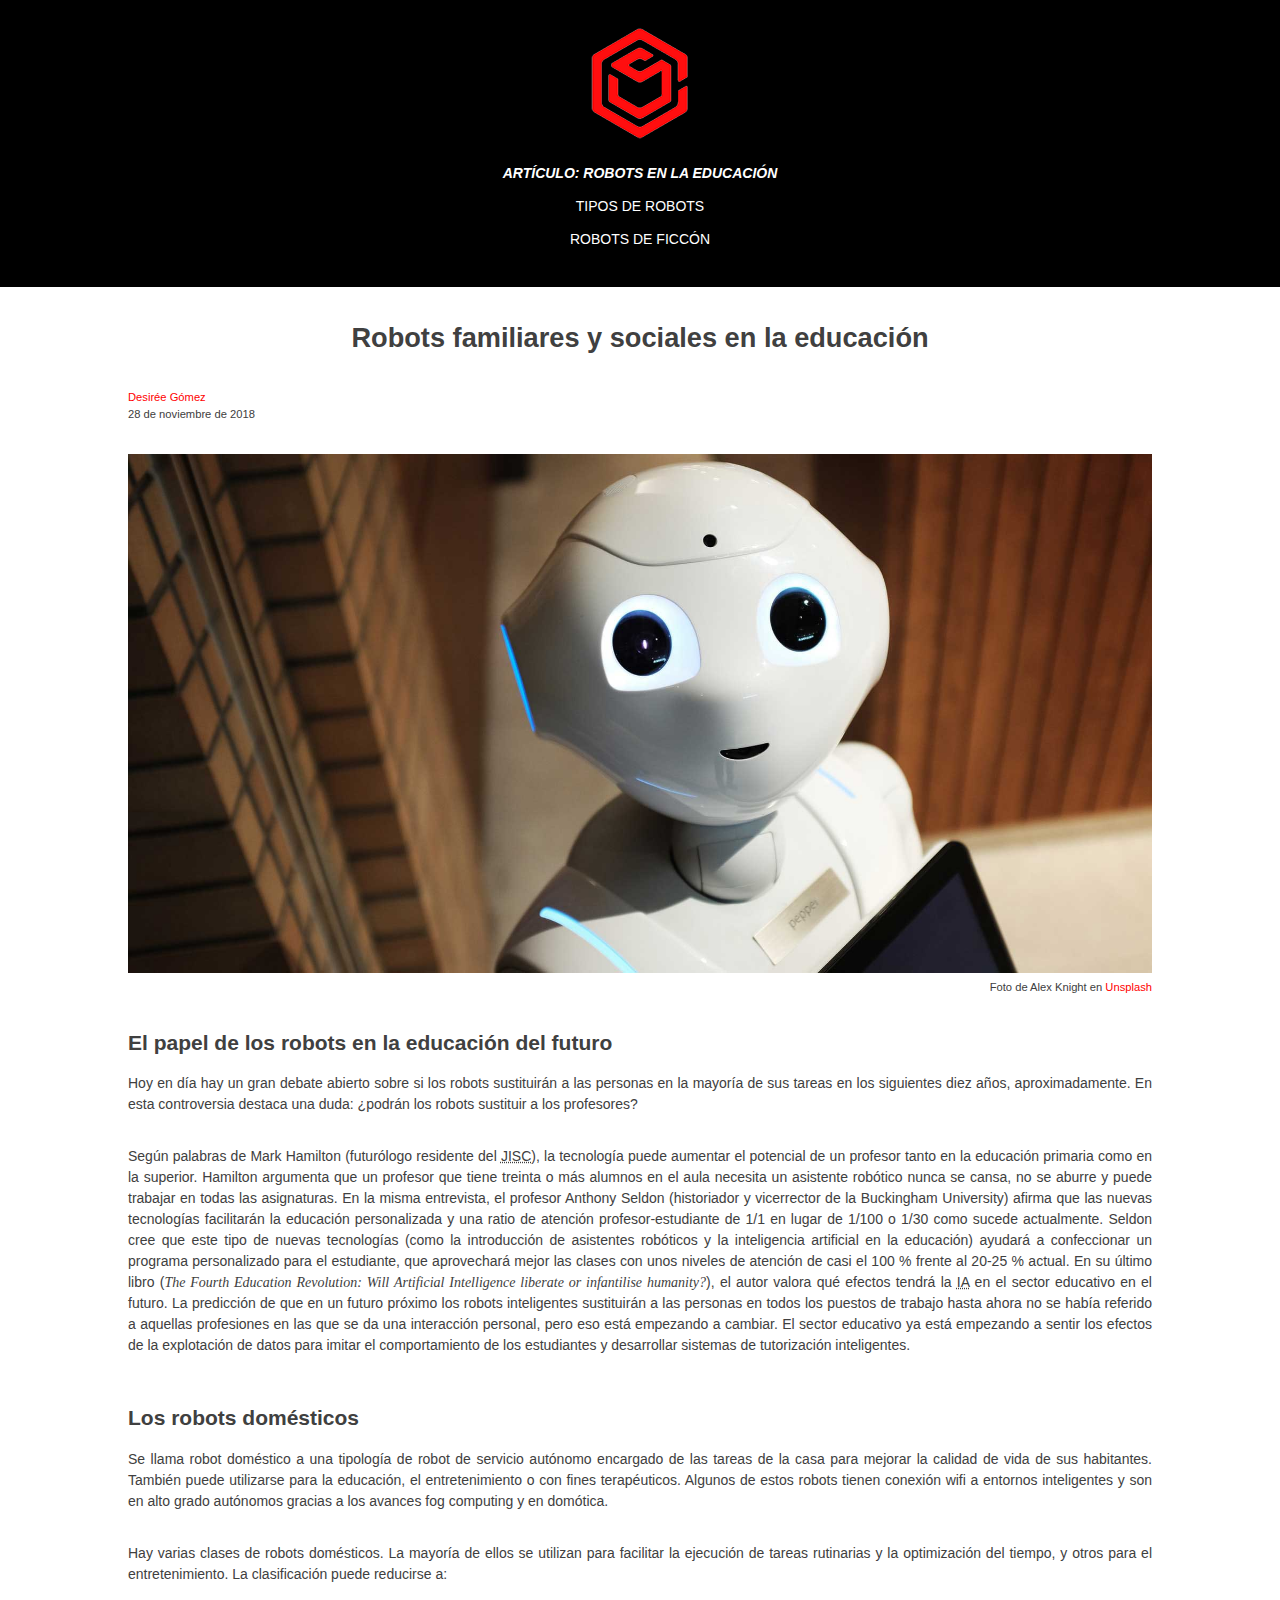
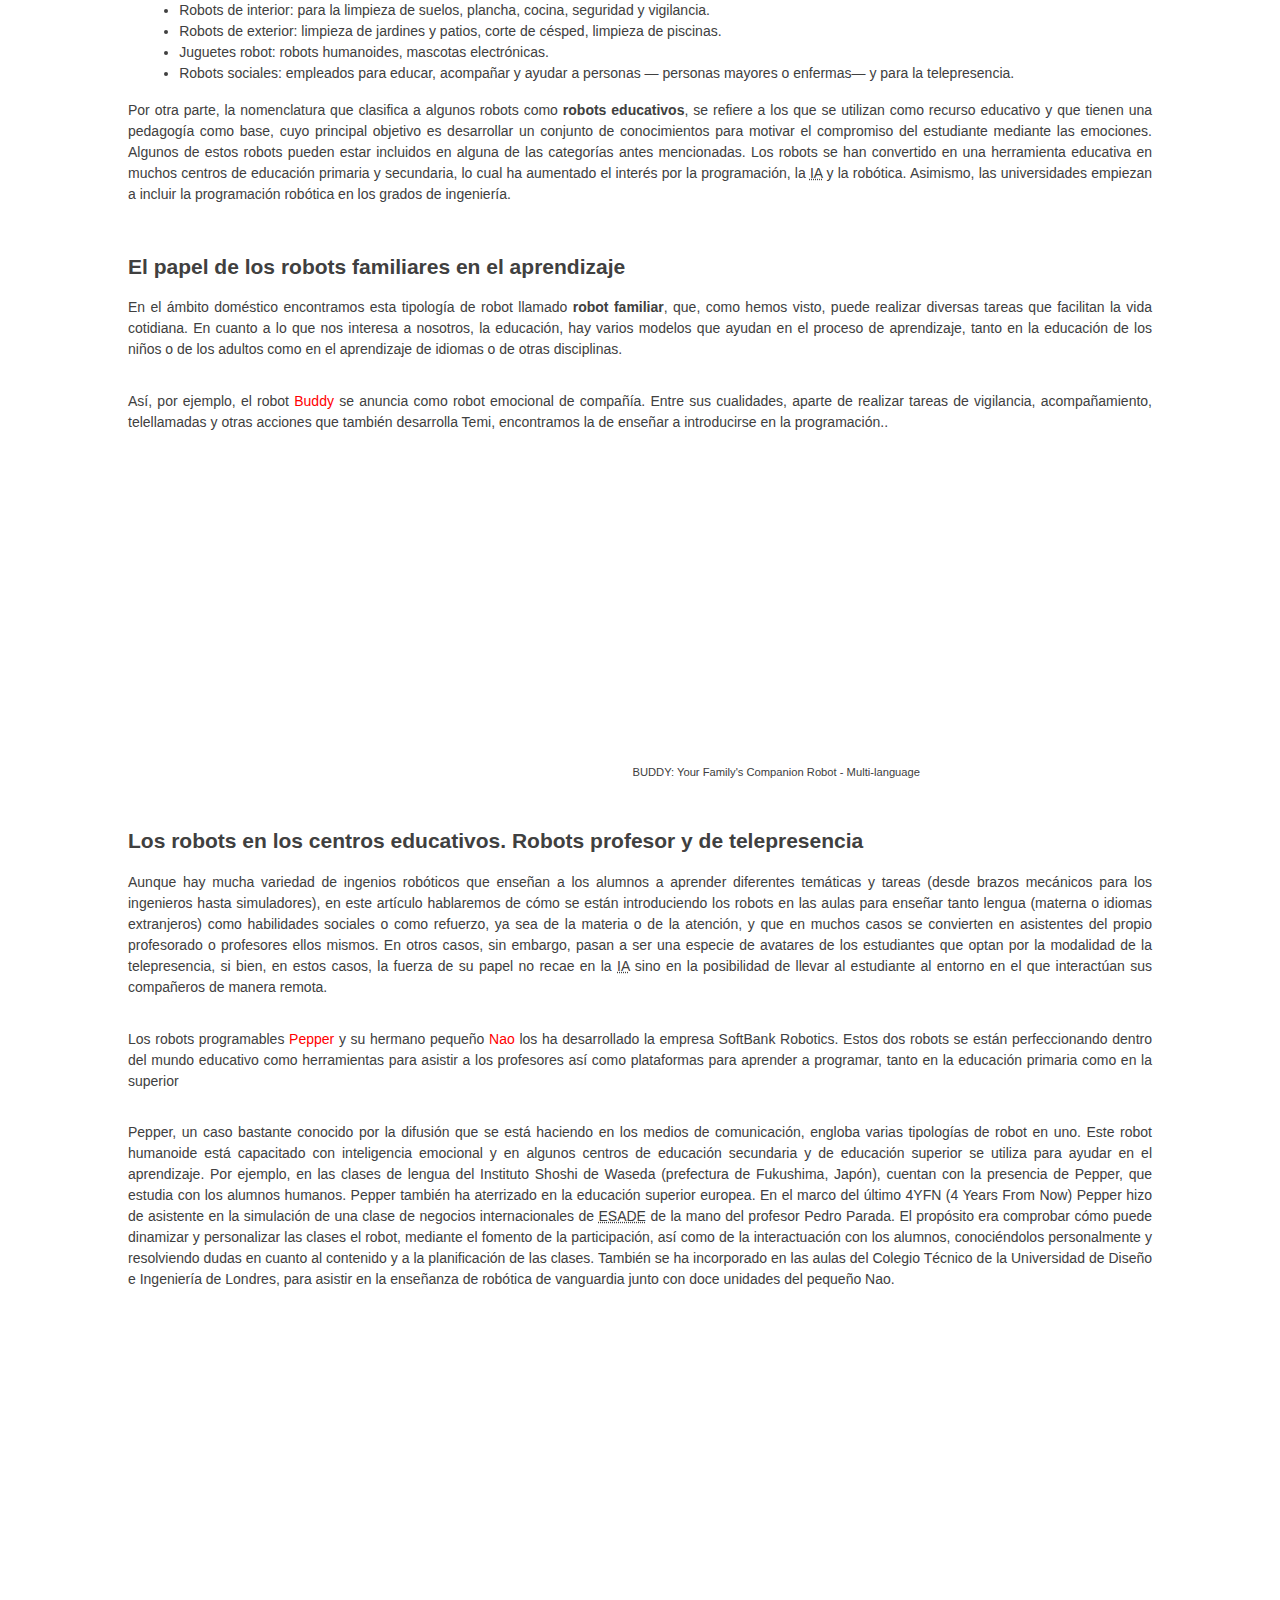
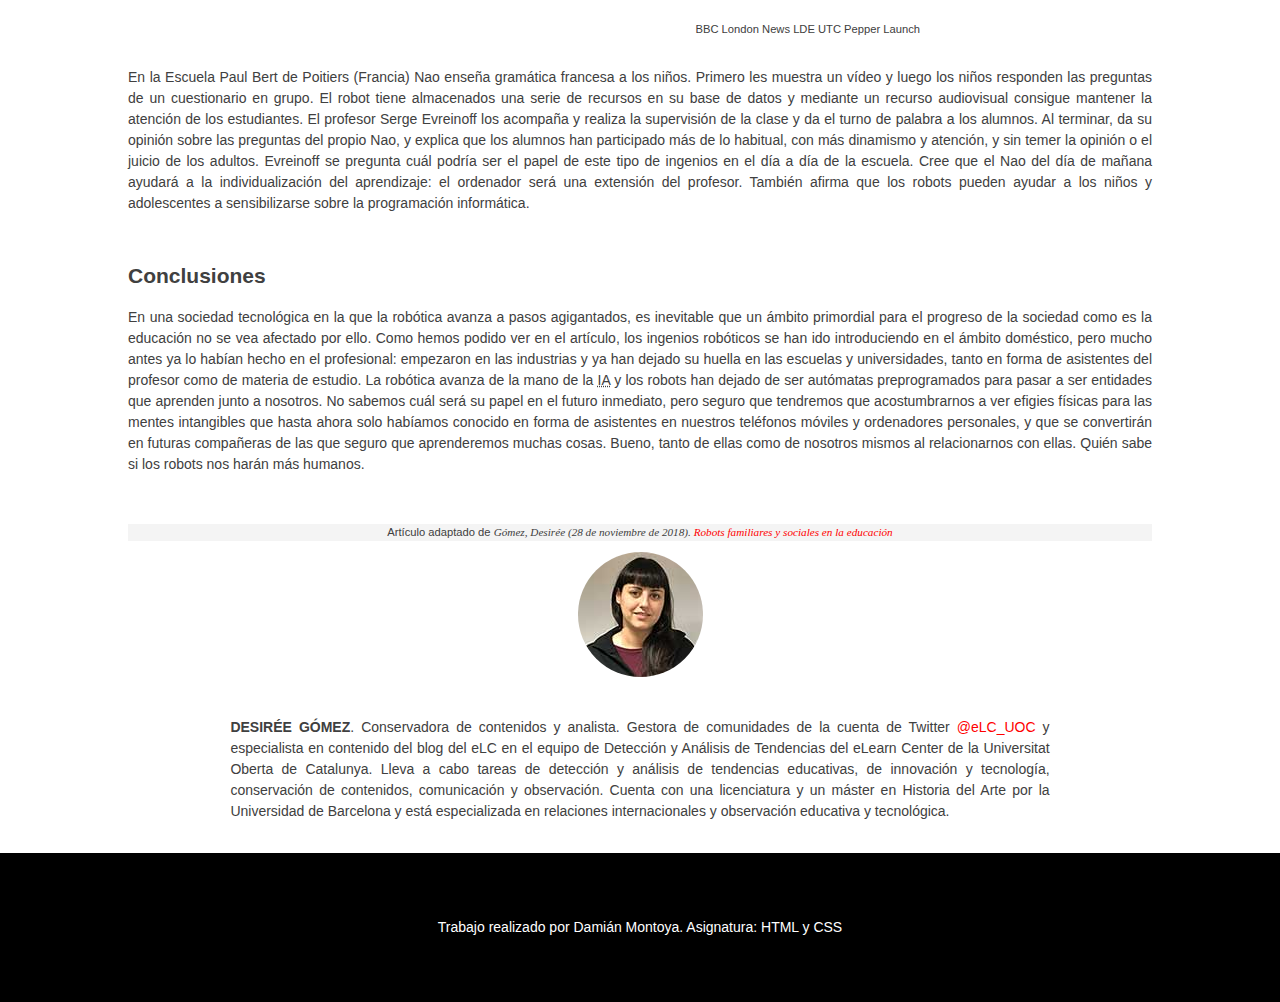
<file: index.html>
<!DOCTYPE html>
<html lang="es">
  <head>
    <meta charset="UTF-8" />
    <meta name="viewport" content="width=device-width, initial-scale=1.0" />
    <title>Robots en la educación</title>
    <link rel="stylesheet" type="text/css" href="css/estilos.css" />
    <link rel="icon" href="img/favicon.ico" type="image/x-icon" />
  </head>

  <body>
    <header class="encabezado">
      <img
        class="logo-sitio"
        src="img/isologo.png"
        alt="Logo del sitio Mundo Robótico"
      />
      <nav class="menu-navegacion">
        <ul class="lista-navegacion">
          <li class="current-page">
            <a href="">ARTÍCULO: ROBOTS EN LA EDUCACIÓN</a>
          </li>
          <li><a href="tipos_robots.html">TIPOS DE ROBOTS</a></li>
          <li><a href="robots_ficcion.html">ROBOTS DE FICCÓN</a></li>
        </ul>
      </nav>
    </header>

    <main class="page-inicio">
      <article>
        <header>
          <h1 class="articulo-titulo">
            Robots familiares y sociales en la educación
          </h1>
          <p class="nombre-autor">
            <span class="resaltado-rojo">Desirée Gómez</span>
          </p>
          <p class="articulo-fecha">
            <time datetime="2018-11-28">28 de noviembre de 2018</time>
          </p>
        </header>

        <figure class="articulo-imagen">
          <img
            class="imagen-articulo"
            src="img/robot.jpg"
            alt="Imagen de un robot"
          />
          <figcaption class="imagen-autor">
            Foto de Alex Knight en
            <span class="resaltado-rojo">Unsplash</span>
          </figcaption>
        </figure>

        <section class="seccion-articulo">
          <h2 class="subtitulo">
            El papel de los robots en la educación del futuro
          </h2>
          <p>
            Hoy en día hay un gran debate abierto sobre si los robots
            sustituirán a las personas en la mayoría de sus tareas en los
            siguientes diez años, aproximadamente. En esta controversia destaca
            una duda: ¿podrán los robots sustituir a los profesores?
          </p>

          <p>
            Según palabras de Mark Hamilton (futurólogo residente del
            <abbr title="Joint Information Systems Committee" lang="en"
              >JISC</abbr
            >), la tecnología puede aumentar el potencial de un profesor tanto
            en la educación primaria como en la superior. Hamilton argumenta que
            un profesor que tiene treinta o más alumnos en el aula necesita un
            asistente robótico nunca se cansa, no se aburre y puede trabajar en
            todas las asignaturas. En la misma entrevista, el profesor Anthony
            Seldon (historiador y vicerrector de la Buckingham University)
            afirma que las nuevas tecnologías facilitarán la educación
            personalizada y una ratio de atención profesor-estudiante de 1/1 en
            lugar de 1/100 o 1/30 como sucede actualmente. Seldon cree que este
            tipo de nuevas tecnologías (como la introducción de asistentes
            robóticos y la inteligencia artificial en la educación) ayudará a
            confeccionar un programa personalizado para el estudiante, que
            aprovechará mejor las clases con unos niveles de atención de casi el
            100 % frente al 20-25 % actual. En su último libro (<span
              class="cursiva"
              lang="en"
              >The Fourth Education Revolution: Will Artificial Intelligence
              liberate or infantilise humanity?</span
            >), el autor valora qué efectos tendrá la
            <abbr title="Inteligencia Artificial">IA</abbr> en el sector
            educativo en el futuro. La predicción de que en un futuro próximo
            los robots inteligentes sustituirán a las personas en todos los
            puestos de trabajo hasta ahora no se había referido a aquellas
            profesiones en las que se da una interacción personal, pero eso está
            empezando a cambiar. El sector educativo ya está empezando a sentir
            los efectos de la explotación de datos para imitar el comportamiento
            de los estudiantes y desarrollar sistemas de tutorización
            inteligentes.
          </p>
        </section>

        <section class="seccion-articulo">
          <h2 class="subtitulo">Los robots domésticos</h2>
          <p>
            Se llama robot doméstico a una tipología de robot de servicio
            autónomo encargado de las tareas de la casa para mejorar la calidad
            de vida de sus habitantes. También puede utilizarse para la
            educación, el entretenimiento o con fines terapéuticos. Algunos de
            estos robots tienen conexión wifi a entornos inteligentes y son en
            alto grado autónomos gracias a los avances
            <span lang="en">fog computing</span> y en domótica.
          </p>

          <p>
            Hay varias clases de robots domésticos. La mayoría de ellos se
            utilizan para facilitar la ejecución de tareas rutinarias y la
            optimización del tiempo, y otros para el entretenimiento. La
            clasificación puede reducirse a:
          </p>

          <ul class="seccion-lista">
            <li>
              Robots de interior: para la limpieza de suelos, plancha, cocina,
              seguridad y vigilancia.
            </li>
            <li>
              Robots de exterior: limpieza de jardines y patios, corte de
              césped, limpieza de piscinas.
            </li>
            <li>Juguetes robot: robots humanoides, mascotas electrónicas.</li>
            <li>
              Robots sociales: empleados para educar, acompañar y ayudar a
              personas — personas mayores o enfermas— y para la telepresencia.
            </li>
          </ul>

          <p>
            Por otra parte, la nomenclatura que clasifica a algunos robots como
            <span class="resaltado">robots educativos</span>, se refiere a los
            que se utilizan como recurso educativo y que tienen una pedagogía
            como base, cuyo principal objetivo es desarrollar un conjunto de
            conocimientos para motivar el compromiso del estudiante mediante las
            emociones. Algunos de estos robots pueden estar incluidos en alguna
            de las categorías antes mencionadas. Los robots se han convertido en
            una herramienta educativa en muchos centros de educación primaria y
            secundaria, lo cual ha aumentado el interés por la programación, la
            <abbr title="Inteligencia Artificial">IA</abbr> y la robótica.
            Asimismo, las universidades empiezan a incluir la programación
            robótica en los grados de ingeniería.
          </p>
        </section>

        <section class="seccion-articulo">
          <h2 class="subtitulo">
            El papel de los robots familiares en el aprendizaje
          </h2>
          <p>
            En el ámbito doméstico encontramos esta tipología de robot llamado
            <span class="resaltado">robot familiar</span>, que, como hemos
            visto, puede realizar diversas tareas que facilitan la vida
            cotidiana. En cuanto a lo que nos interesa a nosotros, la educación,
            hay varios modelos que ayudan en el proceso de aprendizaje, tanto en
            la educación de los niños o de los adultos como en el aprendizaje de
            idiomas o de otras disciplinas.
          </p>
          <p>
            Así, por ejemplo, el robot
            <span class="resaltado-rojo">Buddy</span> se anuncia como robot
            emocional de compañía. Entre sus cualidades, aparte de realizar
            tareas de vigilancia, acompañamiento, telellamadas y otras acciones
            que también desarrolla Temi, encontramos la de enseñar a
            introducirse en la programación..
          </p>

          <figure class="video">
            <iframe
              width="560"
              height="315"
              src="https://www.youtube.com/embed/AhFEtRXzzjE?si=ZG48lLn3C4Z5t1mt"
              title="YouTube video player"
              allowfullscreen
            ></iframe>
            <figcaption class="video-footer">
              BUDDY: Your Family's Companion Robot - Multi-language
            </figcaption>
          </figure>
        </section>

        <section class="seccion-articulo">
          <h2 class="subtitulo">
            Los robots en los centros educativos. Robots profesor y de
            telepresencia
          </h2>
          <p>
            Aunque hay mucha variedad de ingenios robóticos que enseñan a los
            alumnos a aprender diferentes temáticas y tareas (desde brazos
            mecánicos para los ingenieros hasta simuladores), en este artículo
            hablaremos de cómo se están introduciendo los robots en las aulas
            para enseñar tanto lengua (materna o idiomas extranjeros) como
            habilidades sociales o como refuerzo, ya sea de la materia o de la
            atención, y que en muchos casos se convierten en asistentes del
            propio profesorado o profesores ellos mismos. En otros casos, sin
            embargo, pasan a ser una especie de avatares de los estudiantes que
            optan por la modalidad de la telepresencia, si bien, en estos casos,
            la fuerza de su papel no recae en la
            <abbr title="Inteligencia Artificial">IA</abbr> sino en la
            posibilidad de llevar al estudiante al entorno en el que interactúan
            sus compañeros de manera remota.
          </p>
          <p>
            Los robots programables <span class="resaltado-rojo">Pepper</span> y
            su hermano pequeño <span class="resaltado-rojo">Nao</span> los ha
            desarrollado la empresa SoftBank Robotics. Estos dos robots se están
            perfeccionando dentro del mundo educativo como herramientas para
            asistir a los profesores así como plataformas para aprender a
            programar, tanto en la educación primaria como en la superior
          </p>
          <p>
            Pepper, un caso bastante conocido por la difusión que se está
            haciendo en los medios de comunicación, engloba varias tipologías de
            robot en uno. Este robot humanoide está capacitado con inteligencia
            emocional y en algunos centros de educación secundaria y de
            educación superior se utiliza para ayudar en el aprendizaje. Por
            ejemplo, en las clases de lengua del Instituto Shoshi de Waseda
            (prefectura de Fukushima, Japón), cuentan con la presencia de
            Pepper, que estudia con los alumnos humanos. Pepper también ha
            aterrizado en la educación superior europea. En el marco del último
            4YFN (<span lang="en">4 Years From Now</span>) Pepper hizo de
            asistente en la simulación de una clase de negocios internacionales
            de
            <abbr
              title="Escuela Superior de Administración y Dirección de Empresas"
              >ESADE</abbr
            >
            de la mano del profesor Pedro Parada. El propósito era comprobar
            cómo puede dinamizar y personalizar las clases el robot, mediante el
            fomento de la participación, así como de la interactuación con los
            alumnos, conociéndolos personalmente y resolviendo dudas en cuanto
            al contenido y a la planificación de las clases. También se ha
            incorporado en las aulas del Colegio Técnico de la Universidad de
            Diseño e Ingeniería de Londres, para asistir en la enseñanza de
            robótica de vanguardia junto con doce unidades del pequeño Nao.
          </p>
          <figure class="video">
            <iframe
              width="560"
              height="315"
              src="https://www.youtube.com/embed/caS9ldjGgHE?si=AchBV6oPLCl0LZME"
              title="YouTube video player"
              allowfullscreen
            ></iframe>
            <figcaption class="video-footer">
              BBC London News LDE UTC Pepper Launch
            </figcaption>
          </figure>
          <p>
            En la Escuela Paul Bert de Poitiers (Francia) Nao enseña gramática
            francesa a los niños. Primero les muestra un vídeo y luego los niños
            responden las preguntas de un cuestionario en grupo. El robot tiene
            almacenados una serie de recursos en su base de datos y mediante un
            recurso audiovisual consigue mantener la atención de los
            estudiantes. El profesor Serge Evreinoff los acompaña y realiza la
            supervisión de la clase y da el turno de palabra a los alumnos. Al
            terminar, da su opinión sobre las preguntas del propio Nao, y
            explica que los alumnos han participado más de lo habitual, con más
            dinamismo y atención, y sin temer la opinión o el juicio de los
            adultos. Evreinoff se pregunta cuál podría ser el papel de este tipo
            de ingenios en el día a día de la escuela. Cree que el Nao del día
            de mañana ayudará a la individualización del aprendizaje: el
            ordenador será una extensión del profesor. También afirma que los
            robots pueden ayudar a los niños y adolescentes a sensibilizarse
            sobre la programación informática.
          </p>
        </section>

        <section class="seccion-articulo">
          <h2 class="subtitulo">Conclusiones</h2>
          <p>
            En una sociedad tecnológica en la que la robótica avanza a pasos
            agigantados, es inevitable que un ámbito primordial para el progreso
            de la sociedad como es la educación no se vea afectado por ello.
            Como hemos podido ver en el artículo, los ingenios robóticos se han
            ido introduciendo en el ámbito doméstico, pero mucho antes ya lo
            habían hecho en el profesional: empezaron en las industrias y ya han
            dejado su huella en las escuelas y universidades, tanto en forma de
            asistentes del profesor como de materia de estudio. La robótica
            avanza de la mano de la
            <abbr title="Inteligencia Artificial">IA</abbr> y los robots han
            dejado de ser autómatas preprogramados para pasar a ser entidades
            que aprenden junto a nosotros. No sabemos cuál será su papel en el
            futuro inmediato, pero seguro que tendremos que acostumbrarnos a ver
            efigies físicas para las mentes intangibles que hasta ahora solo
            habíamos conocido en forma de asistentes en nuestros teléfonos
            móviles y ordenadores personales, y que se convertirán en futuras
            compañeras de las que seguro que aprenderemos muchas cosas. Bueno,
            tanto de ellas como de nosotros mismos al relacionarnos con ellas.
            Quién sabe si los robots nos harán más humanos.
          </p>

          <div class="referencia-autor">
            <p>
              Artículo adaptado de
              <span class="cursiva"
                >Gómez, Desirée (28 de noviembre de 2018).
                <span class="resaltado-rojo"
                  >Robots familiares y sociales en la educación</span
                ></span
              >
            </p>
            <img src="img/Desiree-Gomez.jpg" alt="Fotografía de la autora" />
          </div>

          <div class="biografia">
            <p>
              <span class="mayusculas">Desirée Gómez</span>. Conservadora de
              contenidos y analista. Gestora de comunidades de la cuenta de
              Twitter <span class="resaltado-rojo">@eLC_UOC</span> y
              especialista en contenido del blog del eLC en el equipo de
              Detección y Análisis de Tendencias del eLearn Center de la
              Universitat Oberta de Catalunya. Lleva a cabo tareas de detección
              y análisis de tendencias educativas, de innovación y tecnología,
              conservación de contenidos, comunicación y observación. Cuenta con
              una licenciatura y un máster en Historia del Arte por la
              Universidad de Barcelona y está especializada en relaciones
              internacionales y observación educativa y tecnológica.
            </p>
          </div>
        </section>
      </article>
    </main>

    <footer>
      <p>Trabajo realizado por Damián Montoya. Asignatura: HTML y CSS</p>
    </footer>
  </body>
</html>
</file>
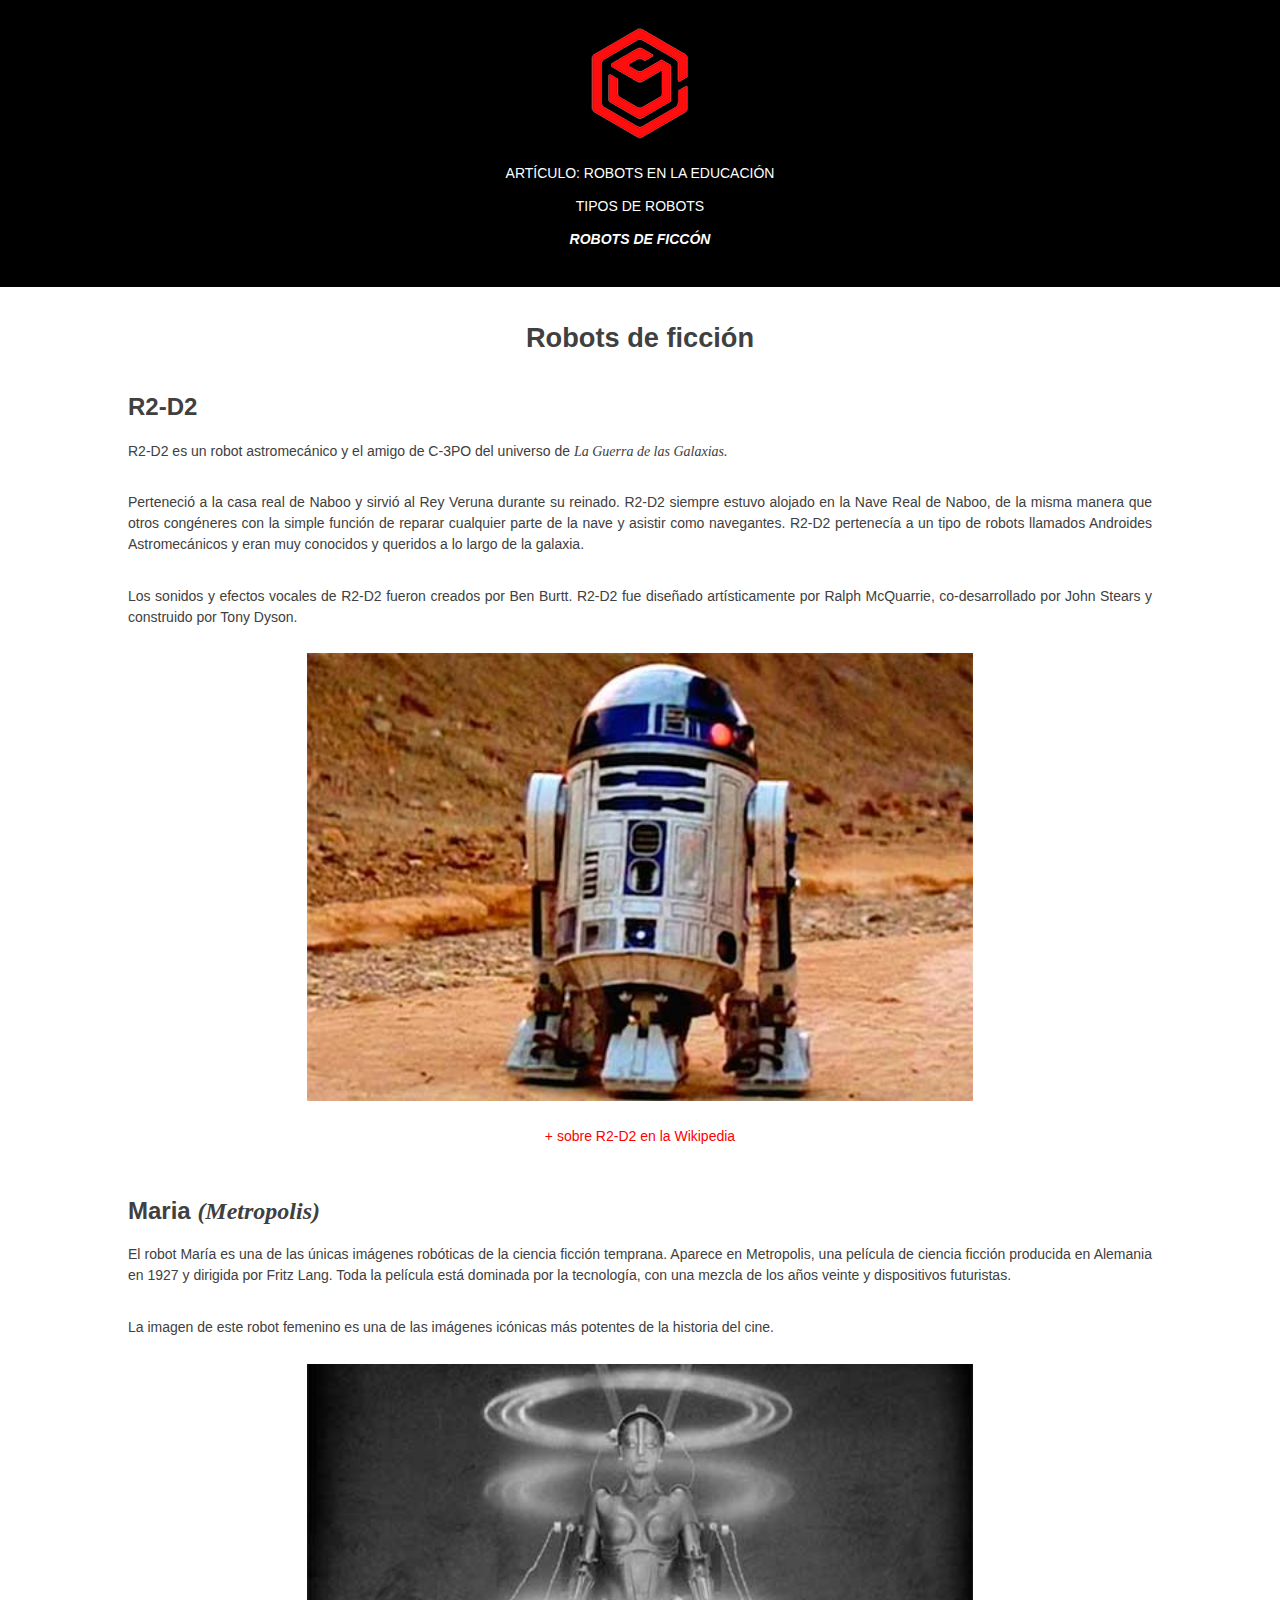
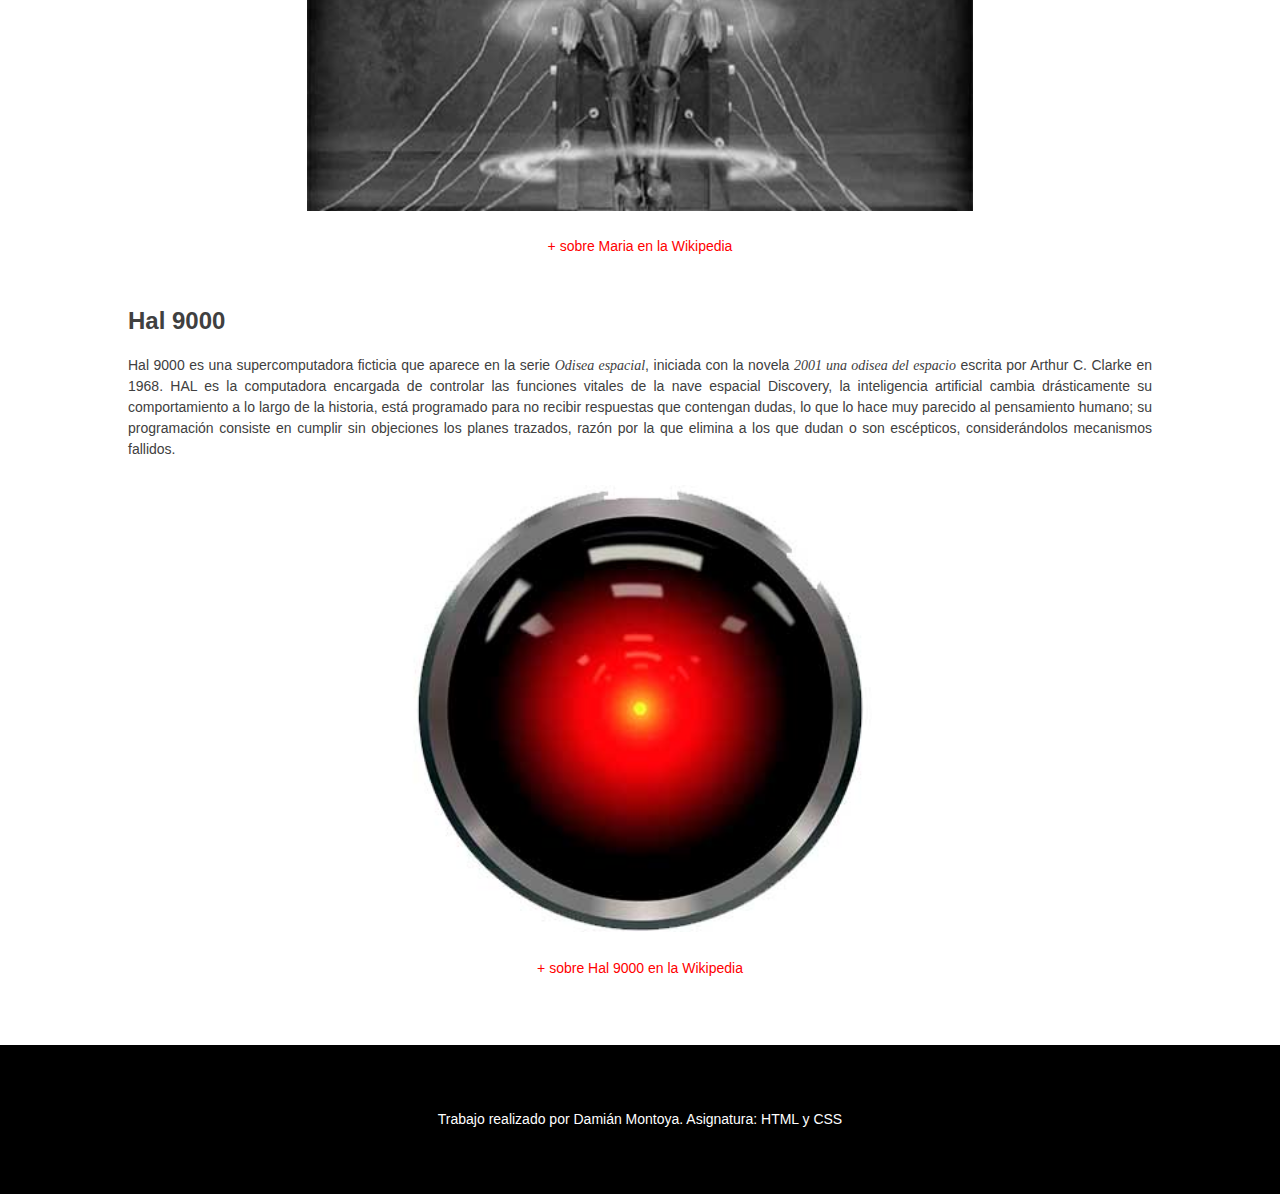
<file: robots_ficcion.html>
<!DOCTYPE html>
<html lang="es">
  <head>
    <meta charset="UTF-8" />
    <meta name="viewport" content="width=device-width, initial-scale=1.0" />
    <title>Tipos de Robots</title>
    <link rel="stylesheet" type="text/css" href="css/estilos.css" />
    <link rel="icon" href="img/favicon.ico" type="image/x-icon" />
  </head>

  <body>
    <header class="encabezado" role="banner">
      <img
        class="logo-sitio"
        src="img/isologo.png"
        alt="Logo del sitio Mundo Robótico"
      />

      <nav class="menu-navegacion">
        <ul class="lista-navegacion">
          <li><a href="index.html">ARTÍCULO: ROBOTS EN LA EDUCACIÓN</a></li>
          <li><a href="tipos_robots.html">TIPOS DE ROBOTS</a></li>
          <li class="current-page"><a href="">ROBOTS DE FICCÓN</a></li>
        </ul>
      </nav>
    </header>
    <main class="page-ficcion">
      <h1 class="titulo">Robots de ficción</h1>

      <dl class="lista-descrip">
        <dt class="titulo-descrip">R2-D2</dt>
        <dd class="descrip">
          <p>
            R2-D2 es un robot astromecánico y el amigo de C-3PO del universo de
            <span class="cursiva">La Guerra de las Galaxias.</span>
          </p>
          <p>
            Perteneció a la casa real de Naboo y sirvió al Rey Veruna durante su
            reinado. R2-D2 siempre estuvo alojado en la Nave Real de Naboo, de
            la misma manera que otros congéneres con la simple función de
            reparar cualquier parte de la nave y asistir como navegantes. R2-D2
            pertenecía a un tipo de robots llamados Androides Astromecánicos y
            eran muy conocidos y queridos a lo largo de la galaxia.
          </p>
          <p>
            Los sonidos y efectos vocales de R2-D2 fueron creados por Ben Burtt.
            R2-D2 fue diseñado artísticamente por Ralph McQuarrie,
            co-desarrollado por John Stears y construido por Tony Dyson.
          </p>
          <img
            class="img-ficcion"
            src="img/R2-D2.jpg"
            alt="Imagen del robot R2-D2"
          />
          <p>
            <span class="resaltado-rojo">+ sobre R2-D2 en la Wikipedia</span>
          </p>
        </dd>

        <dt class="titulo-descrip">
          Maria <span class="cursiva">(Metropolis)</span>
        </dt>
        <dd class="descrip">
          <p>
            El robot María es una de las únicas imágenes robóticas de la ciencia
            ficción temprana. Aparece en Metropolis, una película de ciencia
            ficción producida en Alemania en 1927 y dirigida por Fritz Lang.
            Toda la película está dominada por la tecnología, con una mezcla de
            los años veinte y dispositivos futuristas.
          </p>
          <p>
            La imagen de este robot femenino es una de las imágenes icónicas más
            potentes de la historia del cine.
          </p>
          <img
            class="img-ficcion"
            src="img/maria.jpg"
            alt="Imagen del robot Maria"
          />
          <p>
            <span class="resaltado-rojo">+ sobre Maria en la Wikipedia</span>
          </p>
        </dd>

        <dt class="titulo-descrip">Hal 9000</dt>
        <dd class="descrip">
          <p>
            Hal 9000 es una supercomputadora ficticia que aparece en la serie
            <span class="cursiva">Odisea espacial</span>, iniciada con la novela
            <span class="cursiva">2001 una odisea del espacio</span> escrita por
            Arthur C. Clarke en 1968. HAL es la computadora encargada de
            controlar las funciones vitales de la nave espacial Discovery, la
            inteligencia artificial cambia drásticamente su comportamiento a lo
            largo de la historia, está programado para no recibir respuestas que
            contengan dudas, lo que lo hace muy parecido al pensamiento humano;
            su programación consiste en cumplir sin objeciones los planes
            trazados, razón por la que elimina a los que dudan o son escépticos,
            considerándolos mecanismos fallidos.
          </p>
          <img
            class="img-ficcion"
            src="img/hal-9000.jpg"
            alt="Imagen del robot Hal 9000"
          />
          <p>
            <span class="resaltado-rojo">+ sobre Hal 9000 en la Wikipedia</span>
          </p>
        </dd>
      </dl>
    </main>

    <footer>
      <p>Trabajo realizado por Damián Montoya. Asignatura: HTML y CSS</p>
    </footer>
  </body>
</html>
</file>
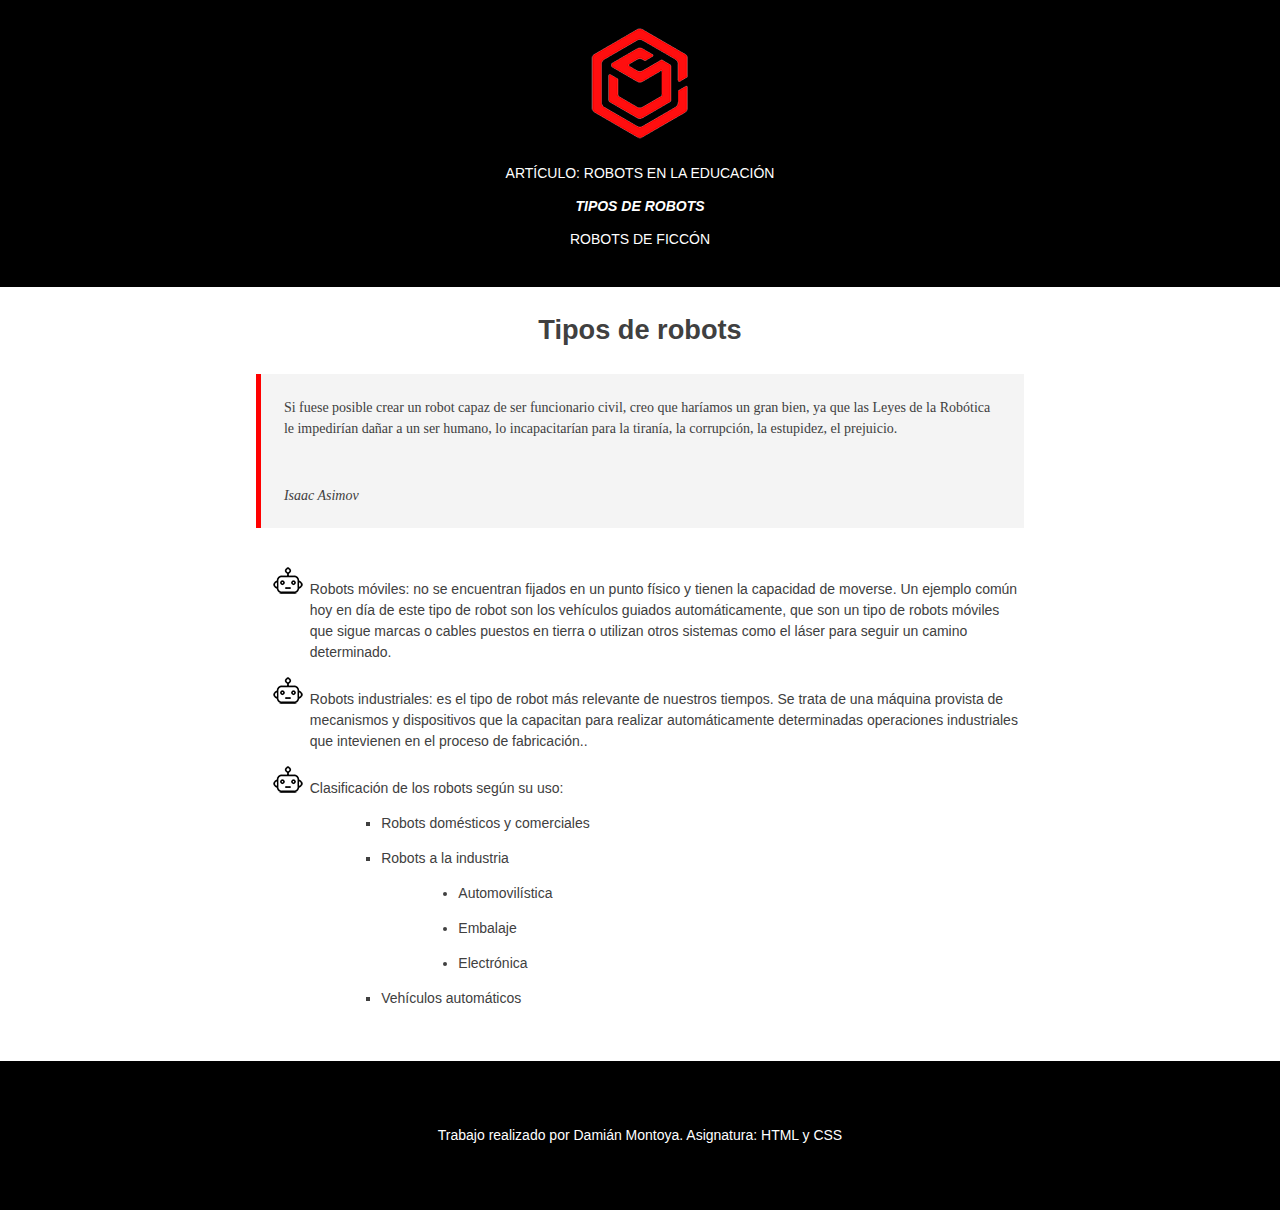
<file: tipos_robots.html>
<!DOCTYPE html>
<html lang="es">
  <head>
    <meta charset="UTF-8" />
    <meta name="viewport" content="width=device-width, initial-scale=1.0" />
    <title>Tipos de Robots</title>
    <link rel="stylesheet" type="text/css" href="css/estilos.css" />
    <link rel="icon" href="img/favicon.ico" type="image/x-icon" />
  </head>

  <body>
    <header class="encabezado" role="banner">
      <img
        class="logo-sitio"
        src="img/isologo.png"
        alt="Logo del sitio Mundo Robótico"
      />

      <nav class="menu-navegacion">
        <ul class="lista-navegacion">
          <li><a href="index.html">ARTÍCULO: ROBOTS EN LA EDUCACIÓN</a></li>
          <li class="current-page"><a href="">TIPOS DE ROBOTS</a></li>
          <li><a href="robots_ficcion.html">ROBOTS DE FICCÓN</a></li>
        </ul>
      </nav>
    </header>
    <main class="page-tipos">
      <article>
        <h1 class="articulo-titulo">Tipos de robots</h1>

        <figure class="destacado">
          <blockquote>
            <p>
              Si fuese posible crear un robot capaz de ser funcionario civil,
              creo que haríamos un gran bien, ya que las Leyes de la Robótica le
              impedirían dañar a un ser humano, lo incapacitarían para la
              tiranía, la corrupción, la estupidez, el prejuicio.
            </p>
            <p class="cursiva">Isaac Asimov</p>
          </blockquote>
        </figure>

        <section>
          <ul class="lista-tipos">
            <li>
              Robots móviles: no se encuentran fijados en un punto físico y
              tienen la capacidad de moverse. Un ejemplo común hoy en día de
              este tipo de robot son los vehículos guiados automáticamente, que
              son un tipo de robots móviles que sigue marcas o cables puestos en
              tierra o utilizan otros sistemas como el láser para seguir un
              camino determinado.
            </li>
            <li>
              Robots industriales: es el tipo de robot más relevante de nuestros
              tiempos. Se trata de una máquina provista de mecanismos y
              dispositivos que la capacitan para realizar automáticamente
              determinadas operaciones industriales que intevienen en el proceso
              de fabricación..
            </li>
            <li>
              Clasificación de los robots según su uso:
              <ul class="sublista">
                <li>Robots domésticos y comerciales</li>
                <li>
                  Robots a la industria
                  <ul class="sub-sublista">
                    <li>Automovilística</li>
                    <li>Embalaje</li>
                    <li>Electrónica</li>
                  </ul>
                </li>
                <li>Vehículos automáticos</li>
              </ul>
            </li>
          </ul>
        </section>
      </article>
    </main>

    <footer>
      <p>Trabajo realizado por Damián Montoya. Asignatura: HTML y CSS</p>
    </footer>
  </body>
</html>
</file>
<file: css/estilos.css>
/* Reglas generales */

/* Definimos las variables */

:root {
    --font-sans-serif: "Helvetica", "Arial", sans-serif;
    --font-serif: "Georgia", "Times", serif;
    --color-negro: #000000;
    --color-rojo: #ff0000;
    --color-blanco: white;
    --color-texto: #404040;
  }
  
  /* Reset margins and paddings */
  
  *,
  *::before,
  *::after {
    margin: 0;
    padding: 0;
    box-sizing: border-box;
  }
  
  /* Bloques generales de la plantilla */
  
  body {
    margin: 0;
    color: var(--color-texto);
    font-family: var(--font-sans-serif);
    font-size: 14px;
    font-weight: 400;
    line-height: 1.5;
    background-color: var(--color-blanco);
  }
  
  .encabezado {
    width: 100%;
    background-color: var(--color-negro);
    padding: 2% 4%;
  }
  
  .encabezado .logo-sitio {
    display: block;
    margin: 0 auto;
    margin-bottom: 2%;
  }
  
  .encabezado .menu-navegacion {
    text-align: center;
  }
  
  .lista-navegacion {
    list-style-type: none;
    padding: 0;
    margin: 0;
  }
  
  .lista-navegacion li {
    display: block;
    margin-bottom: 1%;
  }
  
  .lista-navegacion a {
    text-decoration: none;
    color: var(--color-blanco);
    font-weight: normal;
  }
  
  .lista-navegacion li.current-page a {
    font-weight: bold;
    font-style: italic;
  }
  
  .resaltado {
    font-weight: bold;
  }
  
  .resaltado-rojo {
    color: var(--color-rojo);
  }
  
  .cursiva {
    font-family: var(--font-serif);
    font-style: italic;
  }
  
  .articulo-titulo {
    font-size: 1.7rem;
    padding: 3% 0;
    text-align: center;
  }
  
  footer {
    color: white;
    text-align: center;
    width: 100%;
    padding: 5%;
    background-color: var(--color-negro);
    font-weight: normal;
  }
  
  /* Page inicio */
  
  .page-inicio {
    margin-left: 10%;
    margin-right: 10%;
  }
  
  .imagen-articulo {
    max-width: 100%;
  }
  
  .nombre-autor {
    font-size: 0.7rem;
  }
  
  .articulo-fecha {
    font-size: 0.7rem;
    padding: 0 0 3% 0;
  }
  
  .imagen-autor {
    font-size: 0.7rem;
    text-align: right;
    padding: 0 0 0 3%;
  }
  
  .subtitulo {
    text-align: left;
    margin-top: 3%;
  }
  
  .seccion-articulo {
    width: 100%;
    padding: 0;
  }
  
  .seccion-articulo p {
    padding-top: 1.5%;
    padding-bottom: 1.5%;
    text-align: justify;
  }
  
  .seccion-lista {
    padding-left: 5%;
  }
  
  .video {
    position: relative;
    width: 100%;
    max-width: 560px;
    margin: auto;
    padding-bottom: 3%;
  }
  
  .video iframe {
   display: block;
   width: 100%;
   height: 315px;
   border: none;
  }
  
  .video-footer {
    font-size: 0.7rem;
    width: 100%;
    text-align: right;
    position: absolute;
  }
  
  .referencia-autor {
    padding-top: 3%;
  }
  
  .referencia-autor p {
    display: inline-block;
    text-align: center;
    width: 100%;
    padding: initial;
    font-size: 0.7rem;
    background-color: #f4f4f4;
  }
  
  .referencia-autor img {
    display: block;
    margin: 10px auto;
    border-radius: 50%;
  }
  
  .biografia .mayusculas {
    text-transform: uppercase;
    font-weight: bold;
  }
  
  .biografia p {
    padding: 3% 10%;
  }
  
  /* Page tipos de robots */
  
  .page-tipos {
    margin-left: 20%;
    margin-right: 20%;
  }
  
  blockquote {
    font-family: var(--font-serif);
    background-color: #f4f4f4;
    border-left: 5px solid red;
  }
  
  blockquote p {
    padding: 3% 3%;
  }
  
  section {
    padding-top: 5%;
    padding-bottom: 5%;
    padding-left: 7%;
  }
  
  .lista-tipos li {
    list-style-image: url("../img/icon-robot.png");
    margin-bottom: 1em;
  }
  
  .sublista li {
    list-style: none;
    list-style-type: square;
    margin-left: 10%;
    margin-top: 1em;
    margin-bottom: 1em;
  }
  
  .sub-sublista li {
    list-style: none;
    list-style-type: disc;
    margin-left: 12%;
  }
  
  /* Page robots de ficcion */
  
  .page-ficcion {
    margin-left: 10%;
    margin-right: 10%;
  }
  
  .page-ficcion .titulo {
    font-size: 1.7rem;
    padding-top: 3%;
    padding-bottom: 0;
    text-align: center;
  }
  
  .lista-descrip {
    padding-top: 0;
    padding-bottom: 5%;
  }
  
  .titulo-descrip {
    text-align: left;
    margin-top: 3%;
    font-weight: bold;
    font-size: 1.5rem;
  }
  
  .descrip p {
    padding: 1.5% 0;
    text-align: justify;
  }
  
  .img-ficcion {
    width: 65%;
    display: block;
    margin: 10px auto;
  }
  
  .descrip p:last-child {
    text-align: center;
  }
  
  /* Media query para pantalla pequeñas*/
  @media (max-width: 767px) {
    main {
      font-size: 0.8rem;
      overflow: auto;
    }
  }
</file>
